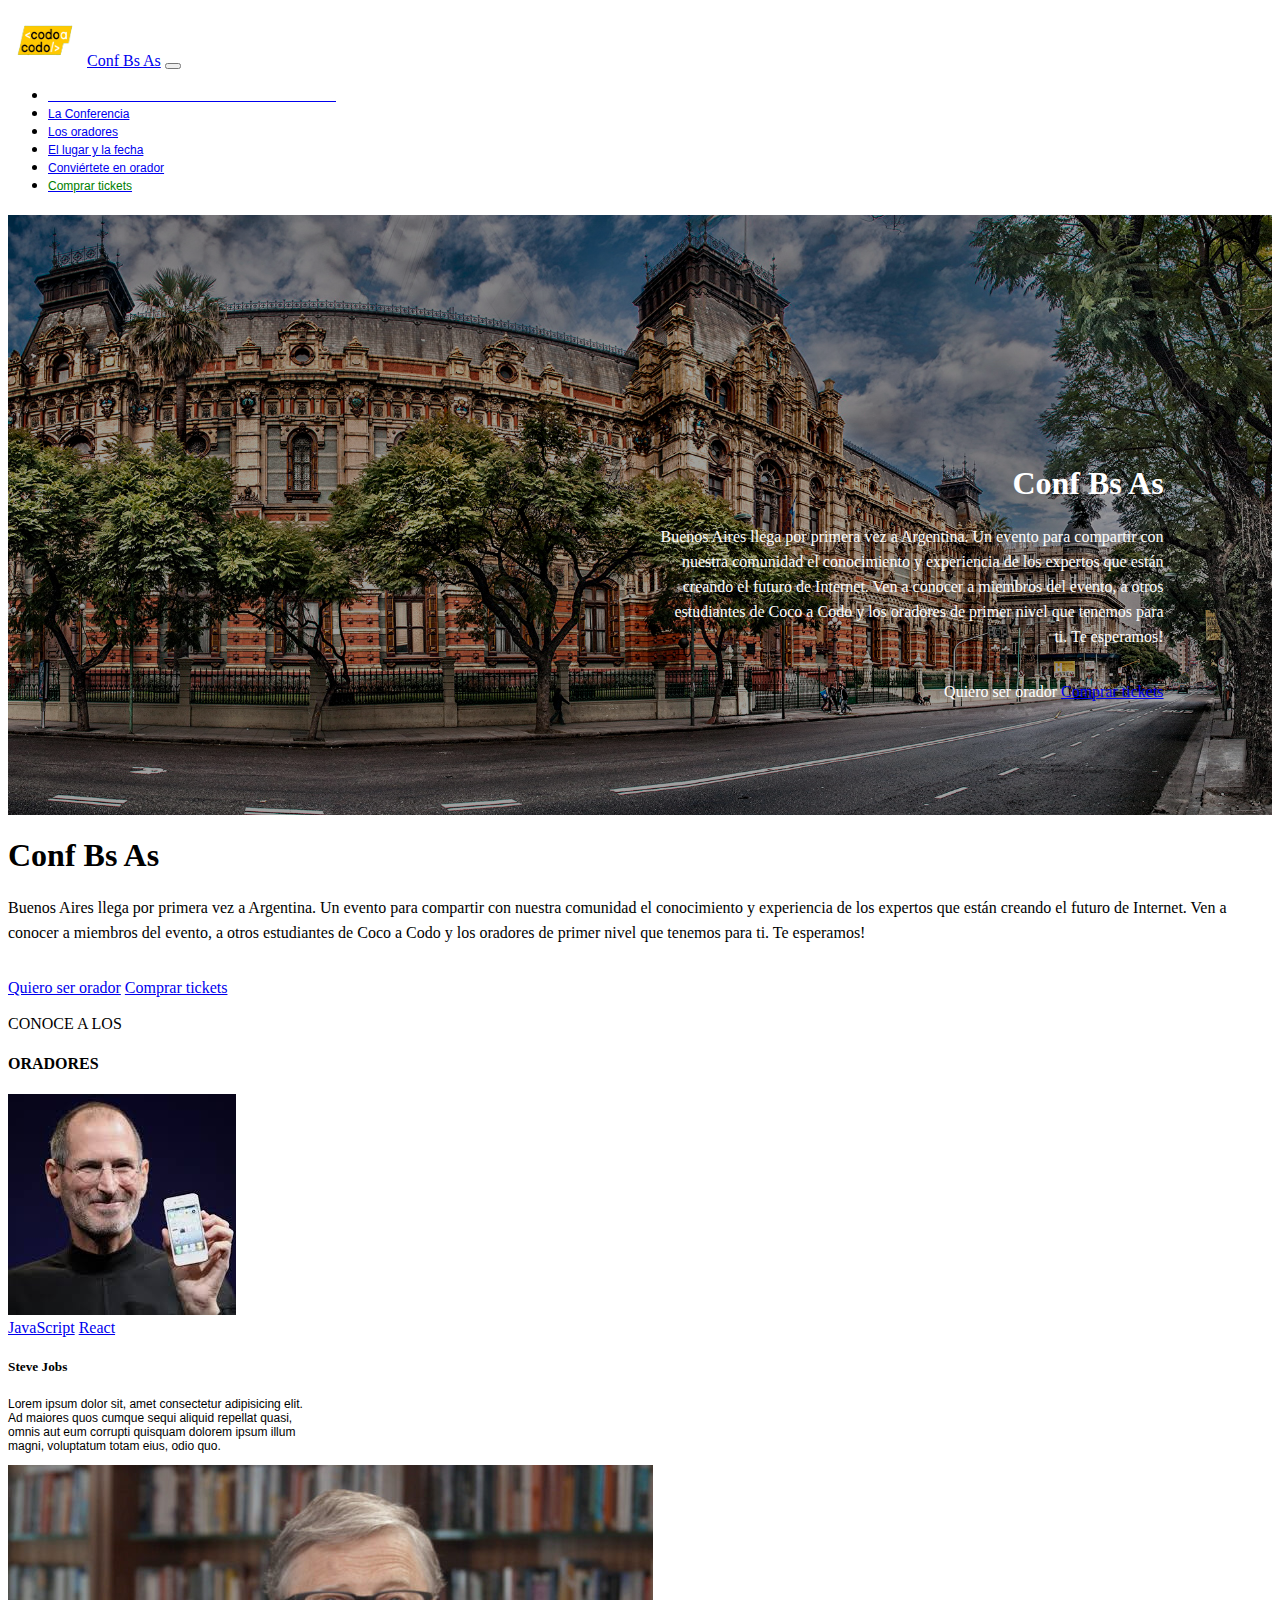
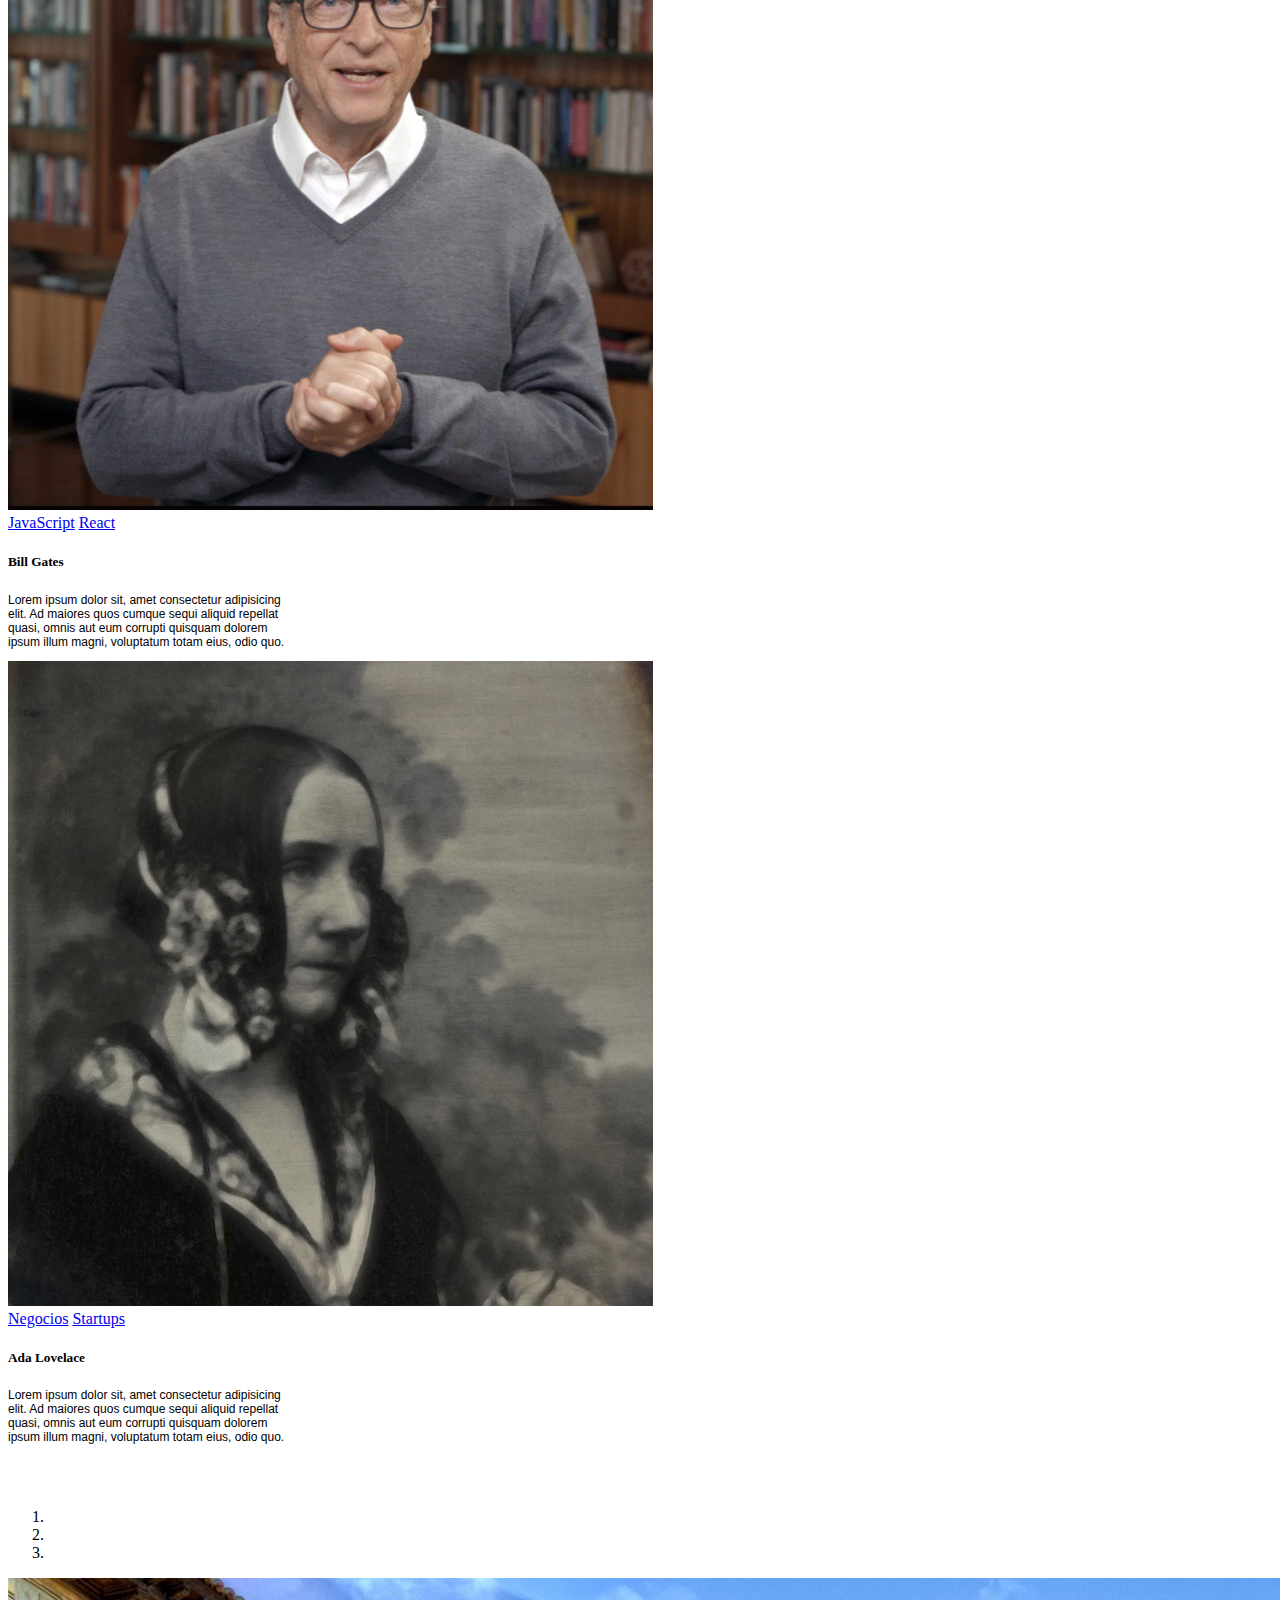
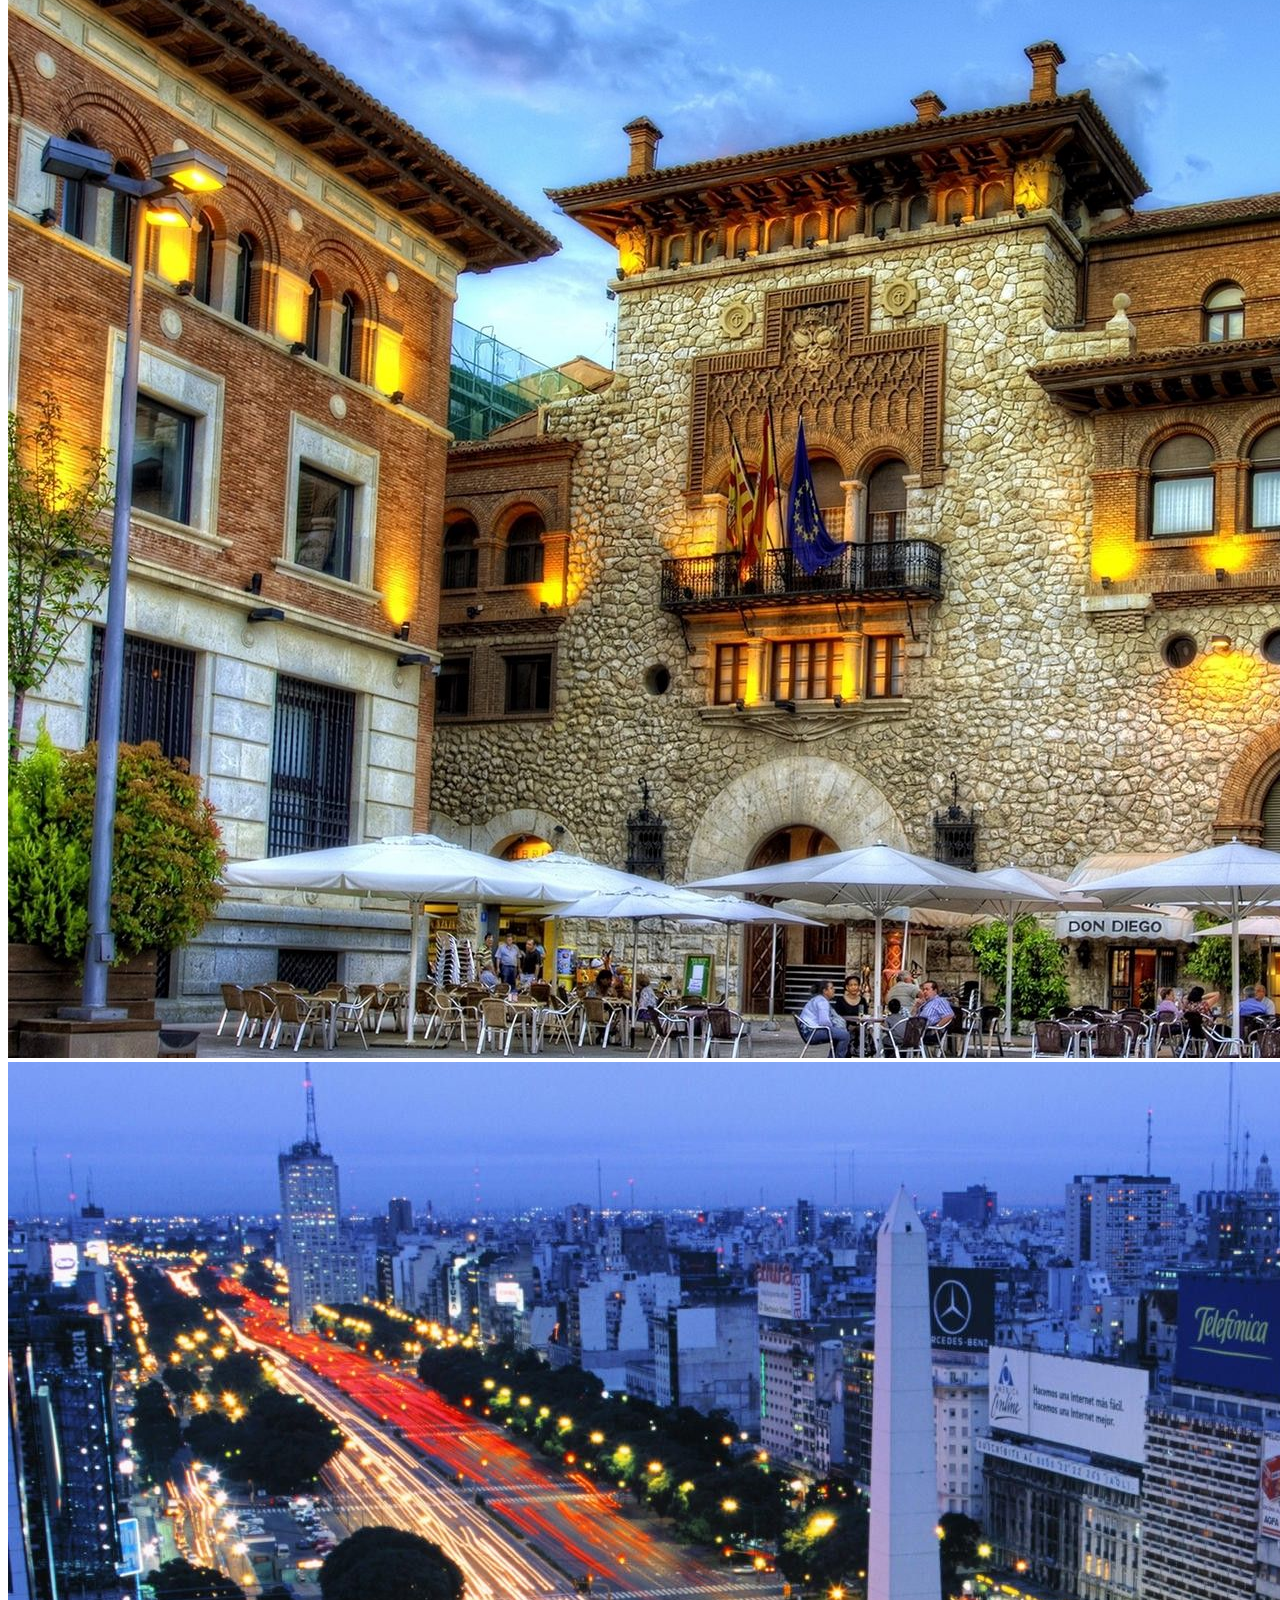
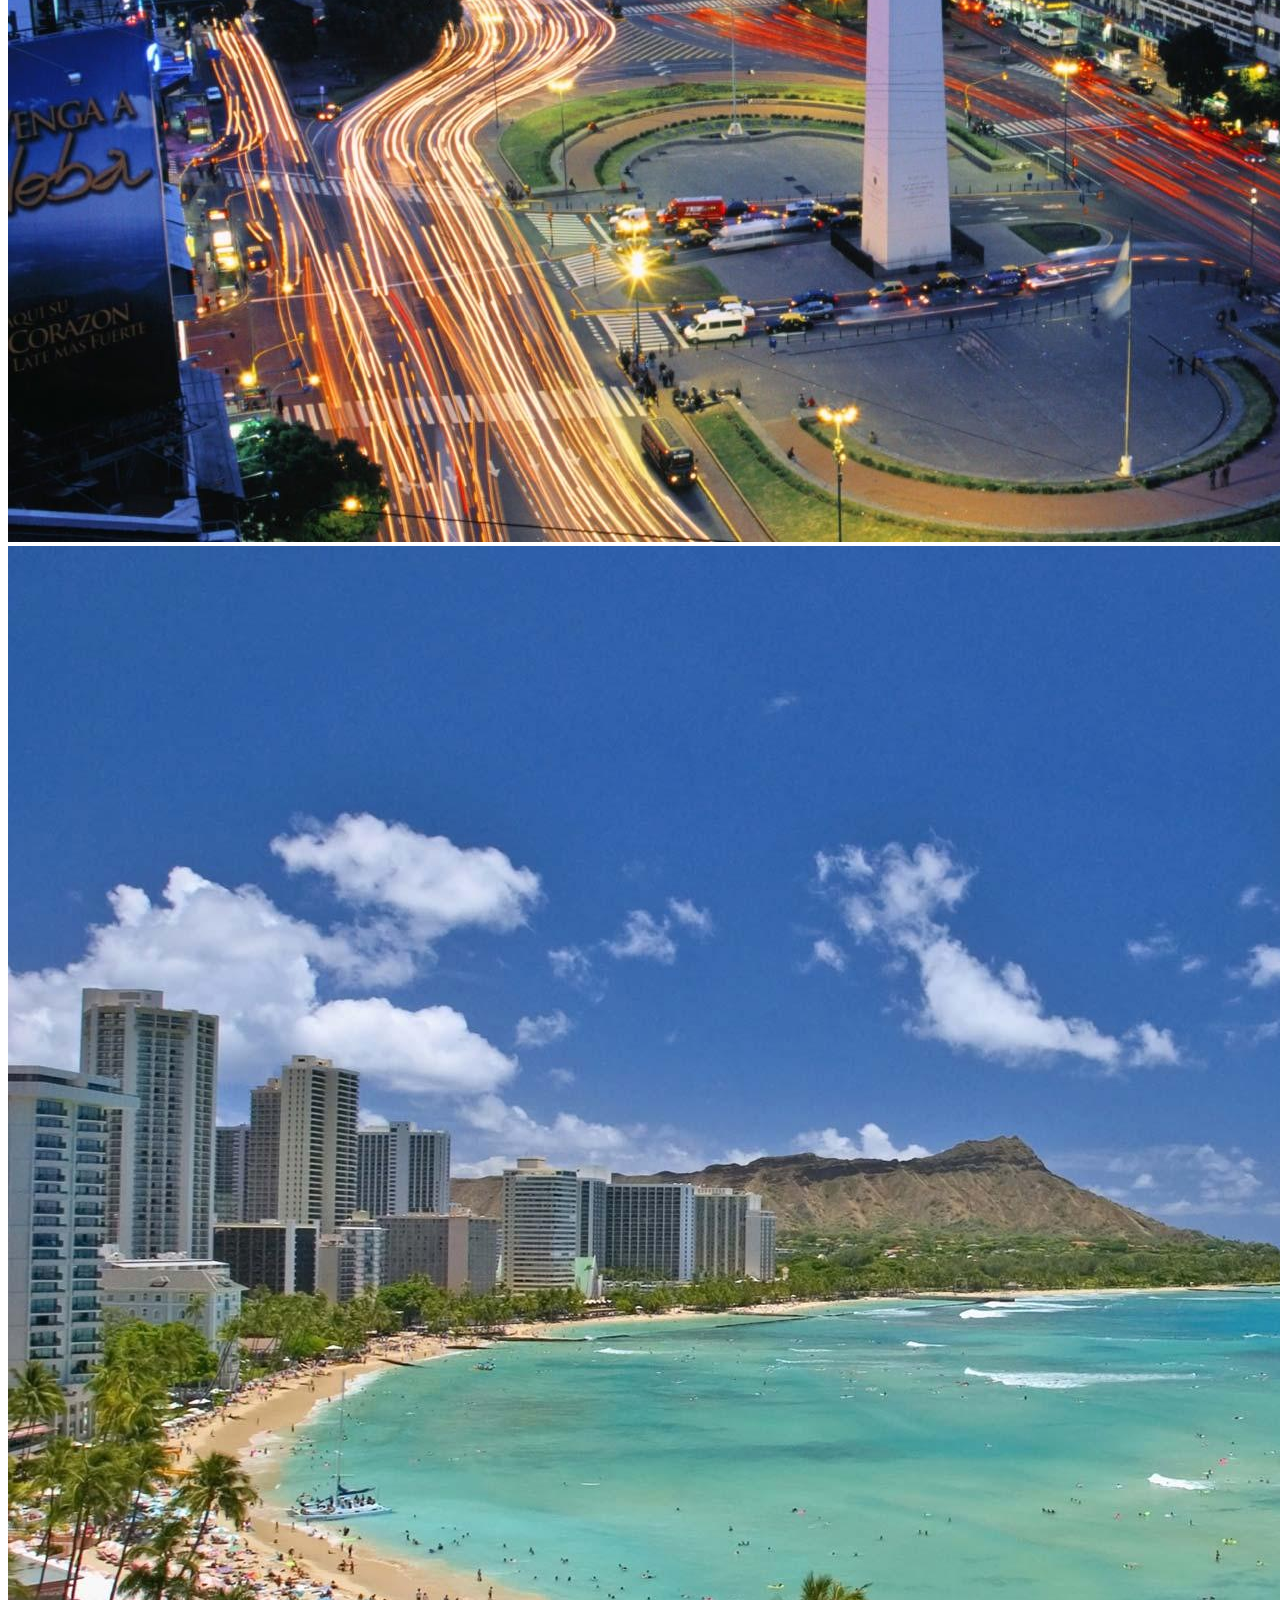
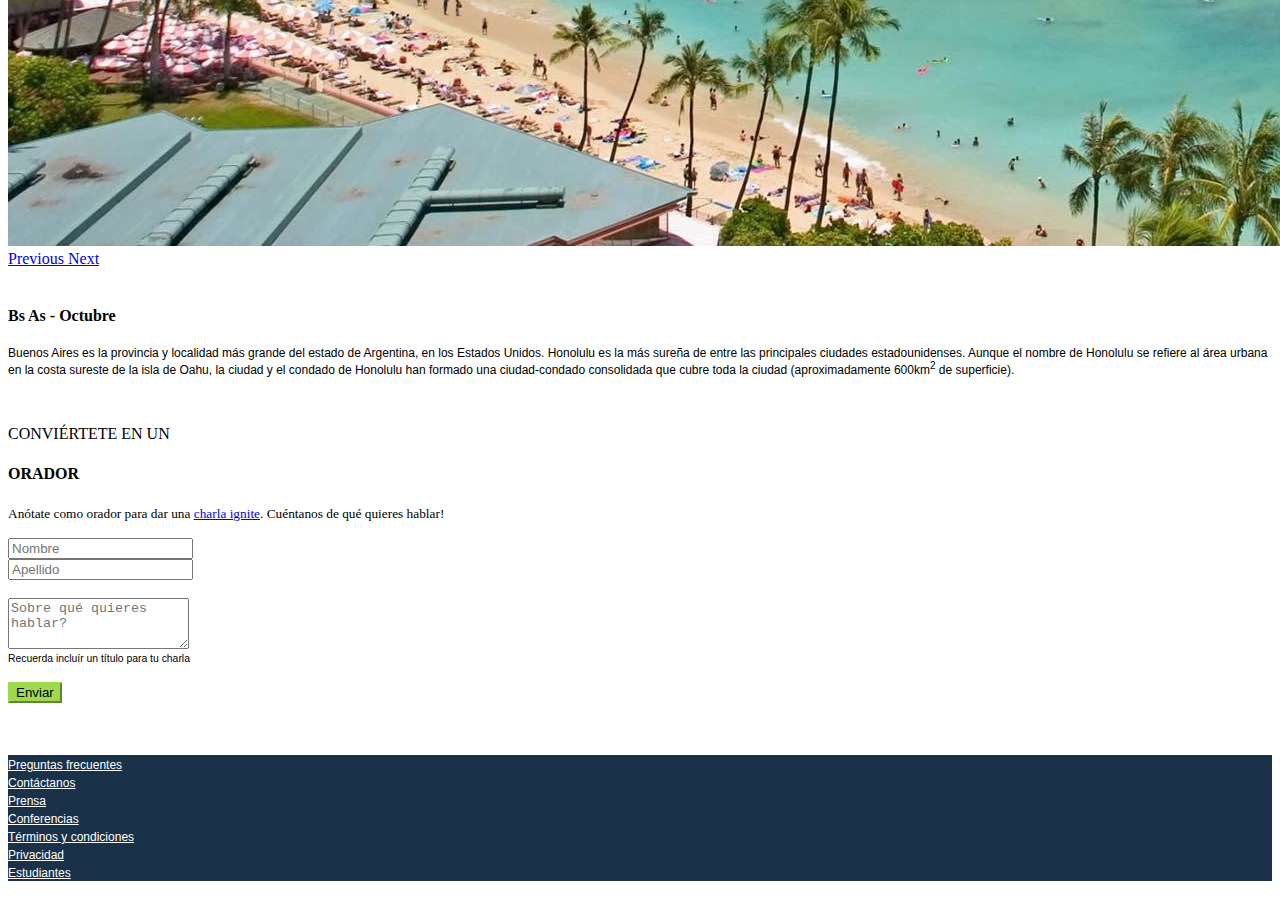
<file: index.html>
<!DOCTYPE html>
<html lang="en">
<head>
    <!-- Required meta tags -->
    <meta charset="utf-8">
    <meta name="viewport" content="width=device-width, initial-scale=1">

    <!-- Bootstrap CSS -->
    <!-- <link href="https://cdn.jsdelivr.net/npm/bootstrap@5.1.3/dist/css/bootstrap.min.css" rel="stylesheet" integrity="sha384-1BmE4kWBq78iYhFldvKuhfTAU6auU8tT94WrHftjDbrCEXSU1oBoqyl2QvZ6jIW3" crossorigin="anonymous">
    <script src="https://ajax.googleapis.com/ajax/libs/jquery/3.6.0/jquery.min.js"></script>
    <script src="https://maxcdn.bootstrapcdn.com/bootstrap/3.4.1/js/bootstrap.min.js"></script>
     -->
    <!-- CSS only -->
<link href="https://cdn.jsdelivr.net/npm/bootstrap@5.2.1/dist/css/bootstrap.min.css" rel="stylesheet" integrity="sha384-iYQeCzEYFbKjA/T2uDLTpkwGzCiq6soy8tYaI1GyVh/UjpbCx/TYkiZhlZB6+fzT" crossorigin="anonymous">
<!-- JavaScript Bundle with Popper -->
<script src="https://cdn.jsdelivr.net/npm/bootstrap@5.2.1/dist/js/bootstrap.bundle.min.js" integrity="sha384-u1OknCvxWvY5kfmNBILK2hRnQC3Pr17a+RTT6rIHI7NnikvbZlHgTPOOmMi466C8" crossorigin="anonymous"></script>
    <link rel="stylesheet" href="css/index.css">

    <title>Codo A Codo - 2022</title>
    <link rel="icon" type="image/png" href="images/codoacodo.png"/>
</head>
<!-- <body class="d-flex flex-column min-vh-100"> -->
<body class="border-box">
    <header>
        <div class="container-fluid me-0 ms-0 p-0">
            <nav class="navbar navbar-expand-lg navbar-dark bg-dark navbar-wrapper justify-content-between">
                <div class="container-fluid">
                    <p></p>
                    <a class="navbar-brand" href="index.html"><img src="images/codoacodo.png" width="75px" height="50px"></a>
                    <a class="nav-link h5 text-light" href="#">Conf Bs As</a>
                    <button class="navbar-toggler" type="button" data-bs-toggle="collapse" data-bs-target="#navbarSupportedContent" aria-controls="navbarSupportedContent" aria-expanded="false" aria-label="Toggle navigation">
                        <span class="navbar-toggler-icon"></span>
                    </button>
                    <div class="collapse navbar-collapse" id="navbarSupportedContent">
                        <ul class="navbar-nav ms-auto mb-2 mb-lg-0">
                            <li class="nav-item">
                                <a class="nav-link text-light h7" href="#">&emsp;&emsp;&emsp;&emsp;&emsp;&emsp;&emsp;&emsp;&emsp;&emsp;&emsp;&emsp;&emsp;&emsp;&emsp;&emsp;&emsp;&emsp;&emsp;&emsp;&emsp;&emsp;&emsp;&emsp;</a>
                            </li>
                            <li class="nav-item">
                                <a class="nav-link text-light h7" href="#">La Conferencia</a>
                            </li>
                            <li class="nav-item">
                                <a class="nav-link h7" href="#">Los oradores</a>
                            </li>
                            <li class="nav-item">
                                <a class="nav-link h7" href="#">El lugar y la fecha</a>
                            </li>
                            <li class="nav-item">
                                <a class="nav-link h7" href="#">Conviértete en orador</a>
                            </li>
                            <li class="nav-item">
                                <a class="nav-link h7" href="./tickets.html"><span class="textoVerde">Comprar tickets</span></a>
                            </li>
                        </ul>
                    </div>
                </div>
            </nav>
        </div>
    </header>

    <div class="fondo-img">
        <div class="coloroscuro">
            <div class="cuadro1 d-none d-xl-block">
                <h1>Conf Bs As</h1>
                <p class="h6 h62">
                Buenos Aires llega por primera vez a Argentina. Un evento para compartir con nuestra comunidad
                el conocimiento y experiencia de los expertos que están creando el futuro de Internet.
                Ven a conocer a miembros del evento, a otros estudiantes de Coco a Codo y los oradores de primer
                nivel que tenemos para ti. Te esperamos!
                </p><br>
                <a href="#" class="btn btn-link btn-primary-outline">Quiero ser orador</a>
                <a href="tickets.html" class="btn btn-success">Comprar tickets</a>
            </div>
        </div>
    </div>
    
    <div class="d-block d-xl-none">
        <h1>Conf Bs As</h1>
        <p class="h6 h62">
        Buenos Aires llega por primera vez a Argentina. Un evento para compartir con nuestra comunidad
        el conocimiento y experiencia de los expertos que están creando el futuro de Internet.
        Ven a conocer a miembros del evento, a otros estudiantes de Coco a Codo y los oradores de primer
        nivel que tenemos para ti. Te esperamos!
        </p><br>
        <a href="#" class="btn btn-dark">Quiero ser orador</a>
        <a href="#" class="btn btn-success">Comprar tickets</a>
    </div>

    <br>
    <div class="nav justify-content-center">
        <div class="text-center">
            <h7>CONOCE A LOS</h7>
            <h4>ORADORES</h4>
        </div>
    </div>

    <div class="nav justify-content-center">
        <div class="card" style="width: 19rem;">
            <img src="images/steve.jpg" class="card-img-top" alt="Imagen alt">
            <div class="card-body">
                <a href="#" class="btn btn-warning p-0">JavaScript</a>
                <a href="#" class="btn btn-primary p-0">React</a>
                <h5 class="card-title">Steve Jobs</h5>
                <p class="card-text h7">Lorem ipsum dolor sit, amet consectetur adipisicing elit. Ad maiores quos cumque sequi aliquid repellat quasi, omnis aut eum corrupti quisquam dolorem ipsum illum magni, voluptatum totam eius, odio quo.</p>
            </div>
        </div>
        <div class="card" style="width: 18rem;">
            <img src="images/bill.jpg" class="card-img-top" alt="Imagen alt">
            <div class="card-body">
                <a href="#" class="btn btn-warning p-0">JavaScript</a>
                <a href="#" class="btn btn-primary p-0">React</a>
                <h5 class="card-title">Bill Gates</h5>
                <p class="card-text h7">Lorem ipsum dolor sit, amet consectetur adipisicing elit. Ad maiores quos cumque sequi aliquid repellat quasi, omnis aut eum corrupti quisquam dolorem ipsum illum magni, voluptatum totam eius, odio quo.</p>
            </div>
        </div>
        <div class="card" style="width: 18rem;">
            <img src="images/ada.jpeg" class="card-img-top" alt="Imagen alt">
            <div class="card-body">
                <a href="#" class="btn btn-secondary p-0">Negocios</a>
                <a href="#" class="btn btn-danger p-0">Startups</a>
                <h5 class="card-title">Ada Lovelace</h5>
                <p class="card-text h7">Lorem ipsum dolor sit, amet consectetur adipisicing elit. Ad maiores quos cumque sequi aliquid repellat quasi, omnis aut eum corrupti quisquam dolorem ipsum illum magni, voluptatum totam eius, odio quo.</p>
            </div>
        </div>
    </div>
    <br><br>

    <div class="container">
        <div class="row gx-1 justify-content-center">

          <div class="col-md-6 p-0">
            <div id="carouselExampleIndicators" class="carousel slide" data-ride="carousel">
                <ol class="carousel-indicators">
                    <li data-target="#carouselExampleIndicators" data-slide-to="0" class="active"></li>
                    <li data-target="#carouselExampleIndicators" data-slide-to="1"></li>
                    <li data-target="#carouselExampleIndicators" data-slide-to="2"></li>
                </ol>
                <div class="carousel-inner">
                    <div class="carousel-item active">
                        <img class="d-block w-100" src="images/hawaii2.jpg" alt="Hawaii 2">
                    </div>
                    <div class="carousel-item">
                        <img class="d-block w-100" src="images/hawaii3.jpg" alt="Hawaii 3">
                    </div>
                    <div class="carousel-item">
                        <img class="d-block w-100" src="images/honolulu.jpg" alt="Honolulu">
                    </div>
                </div>
                <a class="carousel-control-prev" href="#carouselExampleIndicators" role="button" data-slide="prev">
                    <span class="carousel-control-prev-icon" aria-hidden="true"></span>
                    <span class="sr-only">Previous</span>
                </a>
                <a class="carousel-control-next" href="#carouselExampleIndicators" role="button" data-slide="next">
                    <span class="carousel-control-next-icon" aria-hidden="true"></span>
                    <span class="sr-only">Next</span>
                </a>
            </div>
          </div>

          <div class="col-md-6 bg-dark text-light">
                <br>
                <h4>Bs As - Octubre</h4>
                <p class="h7">
                  Buenos Aires es la provincia y localidad más grande del estado de Argentina, en los Estados Unidos.
                  Honolulu es la más sureña de entre las principales ciudades estadounidenses. Aunque el nombre de Honolulu
                  se refiere al área urbana en la costa sureste de la isla de Oahu, la ciudad y el condado de Honolulu han
                  formado una ciudad-condado consolidada que cubre toda la ciudad (aproximadamente 600km<sup>2</sup> de superficie).
                </p>
                <a href="#" class="btn btn-link btn-primary-outline">Conocé más</a>
          </div>

        </div>
      </div>

      <br>
      <div class="nav justify-content-center">
        <div class="text-center">
            <h7>CONVIÉRTETE EN UN</h7>
            <h4>ORADOR</h4>
        </div>
    </div>

    <div class="container-fluid justify-content-center">
        <div class="row">
            <div class="col-md-3"></div>
                <div class="col-md-6">
                    <p class="text-center"><small>Anótate como orador para dar una <a href="#">charla ignite</a>. Cuéntanos de qué quieres hablar!</small></p>
                    <form>
                        <div class="row align-items-center">
                          <div class="col">
                            <input type="text" class="form-control" placeholder="Nombre">
                          </div>
                          <div class="col">
                            <input type="text" class="form-control" placeholder="Apellido">
                          </div>
                        </div>
                        <br>
                        <div class="row align-items-center">
                            <div class="col">
                              <textarea class="w-100" rows="3" placeholder="Sobre qué quieres hablar?" required></textarea>
                            </div>
                        </div>
                        <div class="row align-items-center">
                            <div class="col">
                                <div class="text-muted h8">Recuerda incluír un título para tu charla</div>
                            </div>
                        </div>
                        <br>
                        <button type="submit" class="btn botonEnviar1 btn-success btn-block">Enviar</button>
                      </form>
                </div>
            <div class="col-md-3"></div>
        </div>
    </div>

    <br><br>

    <!-- <div class="container my-0"> -->
        <section class="">
            <footer class="text-center text-white" style="background-color: #193249;">
                <div class="container p-1 pb-0">
                    <section class="">
                        <p class="d-flex justify-content-center align-items-center">
                            <div class="container">
                                <div class="row row-cols-11">
                                    <div class="col my-auto">
                                        <span class="me-0"><a href="#" class="h7" style="color: white;">Preguntas frecuentes</a></span>
                                    </div>
                                    <div class="col my-auto">
                                        <span class="me-0"><a href="#" class="h7" style="color: white;"></a></span>
                                    </div>
                                    <div class="col my-auto">
                                        <span class="me-0"><a href="#" class="h7" style="color: white;">Contáctanos</a></span>
                                    </div>
                                    <div class="col my-auto">
                                        <span class="me-0"><a href="#" class="h7" style="color: white;"></a></span>
                                    </div>
                                    <div class="col my-auto">
                                        <span class="me-0"><a href="#" class="h7" style="color: white;">Prensa</a></span>
                                    </div>
                                    <div class="col my-auto">
                                        <span class="me-0"><a href="#" class="h7" style="color: white;"></a></span>
                                    </div>
                                    <div class="col my-auto">
                                        <span class="me-0"><a href="#" class="h7" style="color: white;">Conferencias</a></span>
                                    </div>
                                    <div class="col my-auto">
                                        <span class="me-0"><a href="#" class="h7" style="color: white;"></a></span>
                                    </div>
                                    <div class="col my-auto">
                                        <span class="me-0"><a href="#" class="h7" style="color: white;">Términos y condiciones</a></span>
                                    </div>
                                    <div class="col my-auto">
                                        <span class="me-0"><a href="#" class="h7" style="color: white;"></a></span>
                                    </div>
                                    <div class="col my-auto">
                                        <span class="me-0"><a href="#" class="h7" style="color: white;">Privacidad</a></span>
                                    </div>
                                    <div class="col my-auto">
                                        <span class="me-0"><a href="#" class="h7" style="color: white;"></a></span>
                                    </div>
                                    <div class="col my-auto">
                                        <span class="me-0"><a href="#" class="h7" style="color: white;">Estudiantes</a></span>
                                    </div>
                                </div>
                            </div>
                        </p>
                    </section>
                </div>
            </footer>
        </section>
        
    <!-- </div> -->
    <!-- End of .container -->

    <!-- Optional JavaScript; choose one of the two! -->

    <!-- Option 1: Bootstrap Bundle with Popper -->
    <script src="https://cdn.jsdelivr.net/npm/bootstrap@5.1.3/dist/js/bootstrap.bundle.min.js" integrity="sha384-ka7Sk0Gln4gmtz2MlQnikT1wXgYsOg+OMhuP+IlRH9sENBO0LRn5q+8nbTov4+1p" crossorigin="anonymous"></script>

    <!-- Option 2: Separate Popper and Bootstrap JS -->
    <!--
    <script src="https://cdn.jsdelivr.net/npm/@popperjs/core@2.10.2/dist/umd/popper.min.js" integrity="sha384-7+zCNj/IqJ95wo16oMtfsKbZ9ccEh31eOz1HGyDuCQ6wgnyJNSYdrPa03rtR1zdB" crossorigin="anonymous"></script>
    <script src="https://cdn.jsdelivr.net/npm/bootstrap@5.1.3/dist/js/bootstrap.min.js" integrity="sha384-QJHtvGhmr9XOIpI6YVutG+2QOK9T+ZnN4kzFN1RtK3zEFEIsxhlmWl5/YESvpZ13" crossorigin="anonymous"></script>
    -->
</body>
</html>
</file>
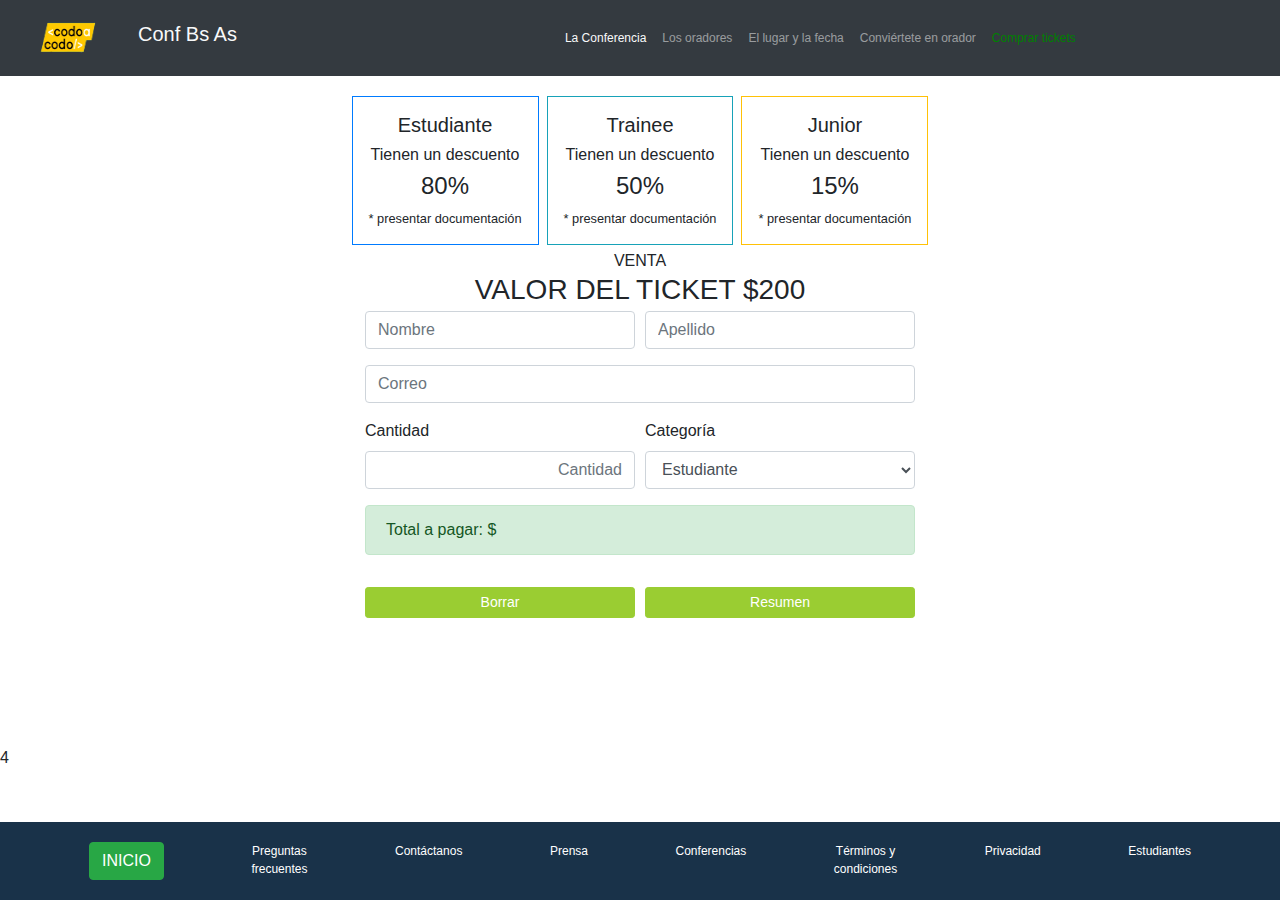
<file: tickets.html>
<html lang="en">
<head>
    <meta charset="UTF-8">
    <meta http-equiv="X-UA-Compatible" content="IE=edge">
    <meta name="viewport" content="width=device-width, initial-scale=1.0">
    
    <link rel="stylesheet" href="https://maxcdn.bootstrapcdn.com/bootstrap/4.0.0/css/bootstrap.min.css" integrity="sha384-Gn5384xqQ1aoWXA+058RXPxPg6fy4IWvTNh0E263XmFcJlSAwiGgFAW/dAiS6JXm" crossorigin="anonymous">
    <script src="https://code.jquery.com/jquery-3.2.1.slim.min.js" integrity="sha384-KJ3o2DKtIkvYIK3UENzmM7KCkRr/rE9/Qpg6aAZGJwFDMVNA/GpGFF93hXpG5KkN" crossorigin="anonymous"></script>
    <script src="https://cdnjs.cloudflare.com/ajax/libs/popper.js/1.12.9/umd/popper.min.js" integrity="sha384-ApNbgh9B+Y1QKtv3Rn7W3mgPxhU9K/ScQsAP7hUibX39j7fakFPskvXusvfa0b4Q" crossorigin="anonymous"></script>
    <script src="https://maxcdn.bootstrapcdn.com/bootstrap/4.0.0/js/bootstrap.min.js" integrity="sha384-JZR6Spejh4U02d8jOt6vLEHfe/JQGiRRSQQxSfFWpi1MquVdAyjUar5+76PVCmYl" crossorigin="anonymous"></script>

    <link rel="stylesheet" href="css/index.css">

    <script type="text/javascript" src="js/main.js"></script>
    
    <title>Codo a Codo 2022</title>
</head>
<body>
    <header>
        <div class="container-fluid me-0 ms-0 p-0 fixed-top">
            <nav class="navbar navbar-expand-lg navbar-dark bg-dark navbar-wrapper justify-content-between">
                <div class="container-fluid">
                    <p></p>
                    <a class="navbar-brand" href="index.html"><img src="images/codoacodo.png" width="75px" height="50px"></a>
                    <a class="nav-link h5 text-light" href="index.html">Conf Bs As</a>
                    <button class="navbar-toggler" type="button" data-bs-toggle="collapse" data-bs-target="#navbarSupportedContent" aria-controls="navbarSupportedContent" aria-expanded="false" aria-label="Toggle navigation">
                        <span class="navbar-toggler-icon"></span>
                    </button>
                    <div class="collapse navbar-collapse" id="navbarSupportedContent">
                        <ul class="navbar-nav ms-auto mb-2 mb-lg-0">
                            <li class="nav-item">
                                <a class="nav-link text-light h7" href="index.html">&emsp;&emsp;&emsp;&emsp;&emsp;&emsp;&emsp;&emsp;&emsp;&emsp;&emsp;&emsp;&emsp;&emsp;&emsp;&emsp;&emsp;&emsp;&emsp;&emsp;&emsp;&emsp;&emsp;&emsp;</a>
                            </li>
                            <li class="nav-item">
                                <a class="nav-link text-light h7" href="index.html">La Conferencia</a>
                            </li>
                            <li class="nav-item">
                                <a class="nav-link h7" href="index.html">Los oradores</a>
                            </li>
                            <li class="nav-item">
                                <a class="nav-link h7" href="index.html">El lugar y la fecha</a>
                            </li>
                            <li class="nav-item">
                                <a class="nav-link h7" href="index.html">Conviértete en orador</a>
                            </li>
                            <li class="nav-item">
                                <a class="nav-link h7" href="#"><span class="textoVerde">Comprar tickets</span></a>
                            </li>
                        </ul>
                    </div>
                </div>
            </nav>
        </div>
    </header>

    <br><br><br><br>
    <section>
          <div class="nav justify-content-center">
               <div class="p-3 mr-1 ml-1 text-center border bg-none border-primary">
                    <p class="h5">Estudiante</p>
                    <p class="h6">Tienen un descuento</p>
                    <p class="h4">80%</p>
                    <small>* presentar documentación</small>
               </div>
               <div class="gx-4"></div>
               <div class="p-3 mr-1 ml-1 text-center border bg-none border-info">
                    <p class="h5">Trainee</p>
                    <p class="h6">Tienen un descuento</p>
                    <p class="h4">50%</p>
                    <small>* presentar documentación</small>
                </div>
                <div class="p-3 mr-1 ml-1 text-center border bg-none border-warning">
                        <p class="h5">Junior</p>
                        <p class="h6">Tienen un descuento</p>
                        <p class="h4">15%</p>
                        <small>* presentar documentación</small>
                </div>
          </div>
    </section>

    <div class="container-fuid text-center p-1">
        <span>VENTA</span><br>
        <span class="h3">VALOR DEL TICKET $200</span>
    </div>

    <div class="container">
        <form>
            <div class="form-row justify-content-center">
                <div class="form-group col-md-3">
                    <input type="text" class="form-control" id="inputNombre" placeholder="Nombre">
                </div>
                <div class="form-group col-md-3">
                    <input type="text" class="form-control" id="inputApellido" placeholder="Apellido">
                </div>
            </div>
            <div class="form-row justify-content-center">
                <div class="form-group col-md-6">
                    <input type="email" class="form-control" id="inputCorreo" placeholder="Correo">
                </div>
            </div>
            <div class="form-row justify-content-center">
                <div class="form-group col-md-3">
                    <label for="inputCantidad">Cantidad</label>
                    <input type="text" class="form-control text-right" id="inputCantidad" placeholder="Cantidad">
                </div>
                <div class="form-group col-md-3">
                    <label for="selectCategoria">Categoría</label>
                    <select class="form-control" id="selectCategoria">
                        <option selected>Estudiante</option>
                        <option>Trainee</option>
                        <option>Junior</option>
                    </select>
                </div>
            </div>
            <div class="form-row justify-content-center">
                <div class="form-group col-md-6">
                    <div class="alert alert-success" role="alert">
                        <span id="totalAPagar">Total a pagar: $</span>
                    </div>
                </div>
            </div>
            <div class="form-row justify-content-center">
                <div class="form-group col-md-3 justify-content-center">
                    <button type="reset" class="btn btn-success btn-sm container bg-lima br-lima" onclick="fnBorrarForm();">
                        Borrar
                    </button>
                </div>
                <div class="form-group col-md-3">
                    <button type="button" class="btn btn-success btn-sm container bg-lima br-lima" onclick="fnCalcular();">
                        Resumen
                    </button>
                </div>
            </div>
        </form>
    </div>

        <br><br><br><br>
        
        <footer class="fixed-bottom text-center text-white" style="background-color: #193249;">
            <div class="container p-1 pb-0">
                <section class="">
                    <p class="d-flex justify-content-center align-items-center">
                        <div class="container">
                            <div class="row row-cols-12">
                                <div class="col mt-0">
                                    <span class="me-0"><a class="btn btn-success" href="index.html" >INICIO</a></span>
                                </div>
                                <div class="col mt-0">
                                    <span class="me-0"><a href="#" class="h7" style="color: white;"></a></span>
                                </div>
                                <div class="col mt-0">
                                    <span class="me-0"><a href="#" class="h7" style="color: white;">Preguntas frecuentes</a></span>
                                </div>
                                <div class="col mt-0">
                                    <span class="me-0"><a href="#" class="h7" style="color: white;"></a></span>
                                </div>
                                <div class="col mt-0">
                                    <span class="me-0"><a href="#" class="h7" style="color: white;">Contáctanos</a></span>
                                </div>
                                <div class="col mt-0">
                                    <span class="me-0"><a href="#" class="h7" style="color: white;"></a></span>
                                </div>
                                <div class="col mt-0">
                                    <span class="me-0"><a href="#" class="h7" style="color: white;">Prensa</a></span>
                                </div>
                                <div class="col mt-0">
                                    <span class="me-0"><a href="#" class="h7" style="color: white;"></a></span>
                                </div>
                                <div class="col mt-0">
                                    <span class="me-0"><a href="#" class="h7" style="color: white;">Conferencias</a></span>
                                </div>
                                <div class="col mt-0">
                                    <span class="me-0"><a href="#" class="h7" style="color: white;"></a></span>
                                </div>
                                <div class="col mt-0">
                                    <span class="me-0"><a href="#" class="h7" style="color: white;">Términos y condiciones</a></span>
                                </div>
                                <div class="col mt-0">
                                    <span class="me-0"><a href="#" class="h7" style="color: white;"></a></span>
                                </div>
                                <div class="col mt-0">
                                    <span class="me-0"><a href="#" class="h7" style="color: white;">Privacidad</a></span>
                                </div>
                                <div class="col mt-0">
                                    <span class="me-0"><a href="#" class="h7" style="color: white;"></a></span>
                                </div>
                                <div class="col mt-0">
                                    <span class="me-0"><a href="#" class="h7" style="color: white;">Estudiantes</a></span>
                                </div>
                            </div>
                        </div>
                    </p>
                </section>
            </div>
        </footer>
4    <script src="https://cdn.jsdelivr.net/npm/bootstrap@5.1.3/dist/js/bootstrap.min.js" integrity="sha384-QJHtvGhmr9XOIpI6YVutG+2QOK9T+ZnN4kzFN1RtK3zEFEIsxhlmWl5/YESvpZ13" crossorigin="anonymous"></script>

</body>
</html>
</file>
<file: css/index.css>
.textoVerde {
    color:green;
}

.bg-lima {
    background-color: yellowgreen;
}

.br-lima {
    border-color: yellowgreen;
}

.navbar-wrapper {
    top: 0;
    right: 0;
    width: 100% !important;
    left: 0;
}

.container-fluid .content {
    position: absolute; /* Position the background text */
    bottom: 100px; /* At the bottom. Use top:0 to append it to the top */
    background: rgb(0, 0, 0); /* Fallback color */
    background: rgba(0, 0, 0, 0.5); /* Black background with 0.5 opacity */
    color: #f1f1f1; /* Grey text */
    width: 100%; /* Full width */
    padding: 20px; /* Some padding */
  }

.btn-primary-outline {
  background-color: transparent;
  border-color: #ccc;
  color: white;
  text-decoration: none;
}

.h7 {
    font-size: 0.75rem;
    font-family: Verdana, Geneva, Tahoma, sans-serif;
}

.h8 {
    font-size: 0.65rem;
    font-family: Verdana, Geneva, Tahoma, sans-serif;
}

.botonEnviar1 {
    background-color:rgb(158, 218, 80);
    border-color: rgb(158, 218, 80);
}

.ba1-gradiente {
    background: rgb(238,174,202);
    background: radial-gradient(circle, rgba(238,174,202,1) 0%, rgba(24,64,111,0.788953081232493) 100%);
}

.thumbnail { 
 position: relative; 
} 
.caption { 
 position: absolute; 
 top: 45%; 
 left: 0; 
 width: 100%; 
}

.fondo-img{
    background-image: url(../images/hawaii.jpg);
    background-position: center;
    background-repeat: no-repeat;
    background-size: cover;
    height: 600px;
    width: 100%;
    position: relative;

}

.coloroscuro{
    position: relative;
    background: rgb(255,255,255);
    background: radial-gradient(circle, rgba(255,255,255,0.14187673360359765) 0%, rgba(0,0,0,0.36876748990611874) 0%);
    width: 100%;
    height: 100%;
    color:rgb(255, 255, 255);
    size: 24px;
}

.cuadro1 {
    position: relative;
    height: 40%;
    width: 40%;
    top: 250px;
    left: 650px;
    text-align: end;
    margin-right: 260px;
}

.h62 {
    line-height: 25px;
}

.ocultatexto {
    display: none;
}
</file>
